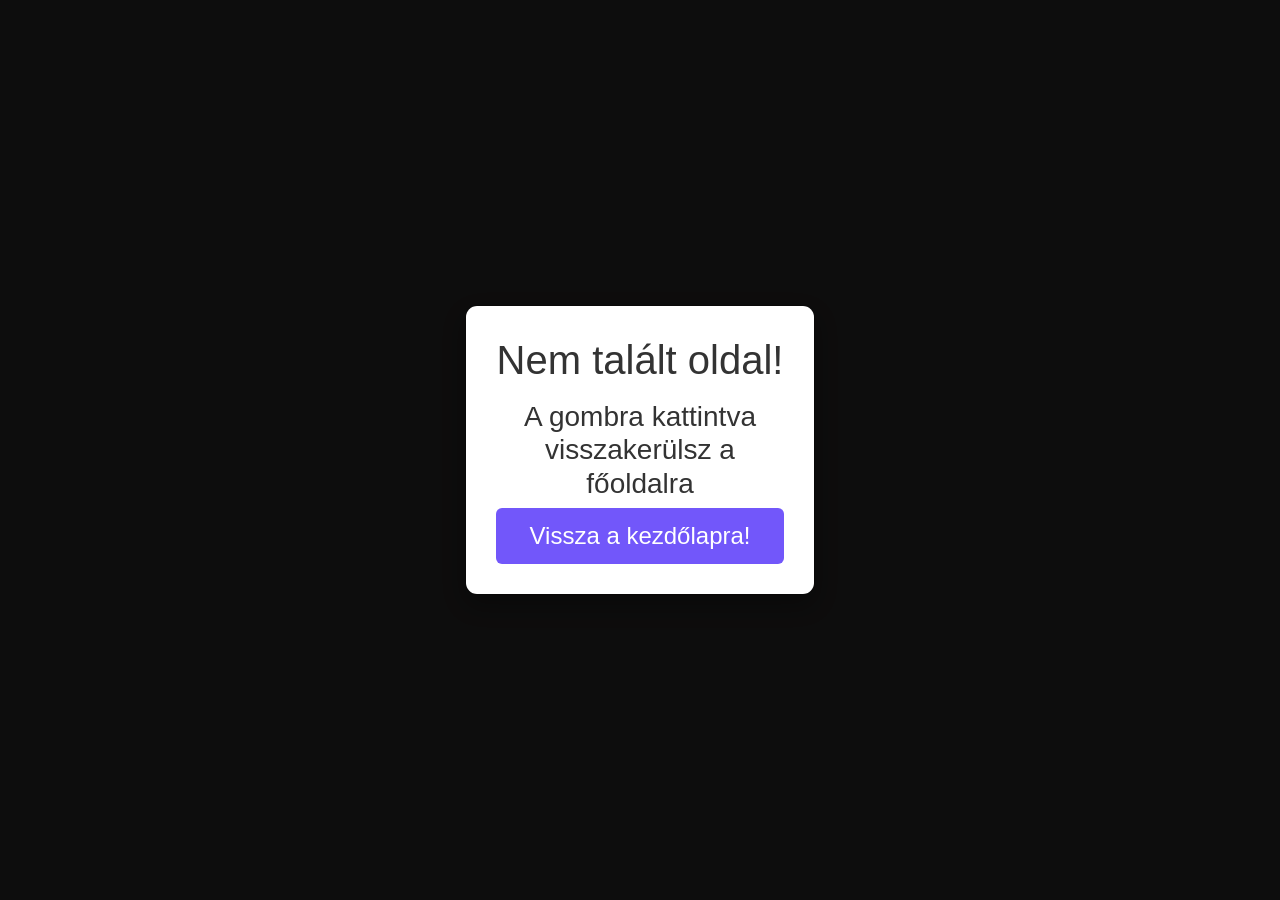
<file: 404/index.html>
<!DOCTYPE html>
<html lang="hu">

<head>
    <meta charset="UTF-8">
    <meta name="viewport" content="width=device-width, initial-scale=1.0">
    <title>404 - ÁSW</title>
    <link rel="stylesheet" href="https://cdn.jsdelivr.net/npm/bootstrap@4.4.1/dist/css/bootstrap.min.css"
        integrity="sha384-Vkoo8x4CGsO3+Hhxv8T/Q5PaXtkKtu6ug5TOeNV6gBiFeWPGFN9MuhOf23Q9Ifjh" crossorigin="anonymous">

    <link rel="stylesheet" href=".././css/not-found.css">

    <!--Javascript module(s)-->
    <script src="../js/not-found.js" defer></script>
    <!--End of Js-->

    <!--META DATA(pl: leírás meg ilyesmik)-->
    <meta data-n-head="1" data-hid="og:type" name="og:type" content="website">
    <meta data-n-head="1" data-hid="og:site_name" name="og:site_name" content="Ádika Sulis Weboldala">
    <meta name="description" content="Ádámnak a csodálatos weboldalait összesítő webolda.
    Az ozt igen">
    <meta name="theme-color" content="#7257fa">
    <meta property="og:url" content="https://adika-sulis.github.io">
    <meta name="author" content="Legkomolyabb weboldal eskü">

    <link rel="shortcut icon" href="../img/favicon.ico" type="image/x-icon">
    <meta property="og:image"
        content="https://raw.githubusercontent.com/adika-sulis/adika-sulis.github.io/refs/heads/main/img/icon.jfif">
    <!--End of meta data(s)-->
</head>
<body class="theme dark"> 
                <div class="container">
                    <div class="row">
                        <div class="col-8">
                            <div class="modal" id="alert">
                                <div class="modal-content">
                                    <h1>Nem talált oldal!</h1>
                                    <h3>A gombra kattintva visszakerülsz a főoldalra</h3>
                                    <a class="close-btn" href="../">Vissza a kezdőlapra!</a>
                                </div>
                        </div>
                    </div>
                </div>
    <main class="blurred">
        </main>
   

</body>

</html>
</file>
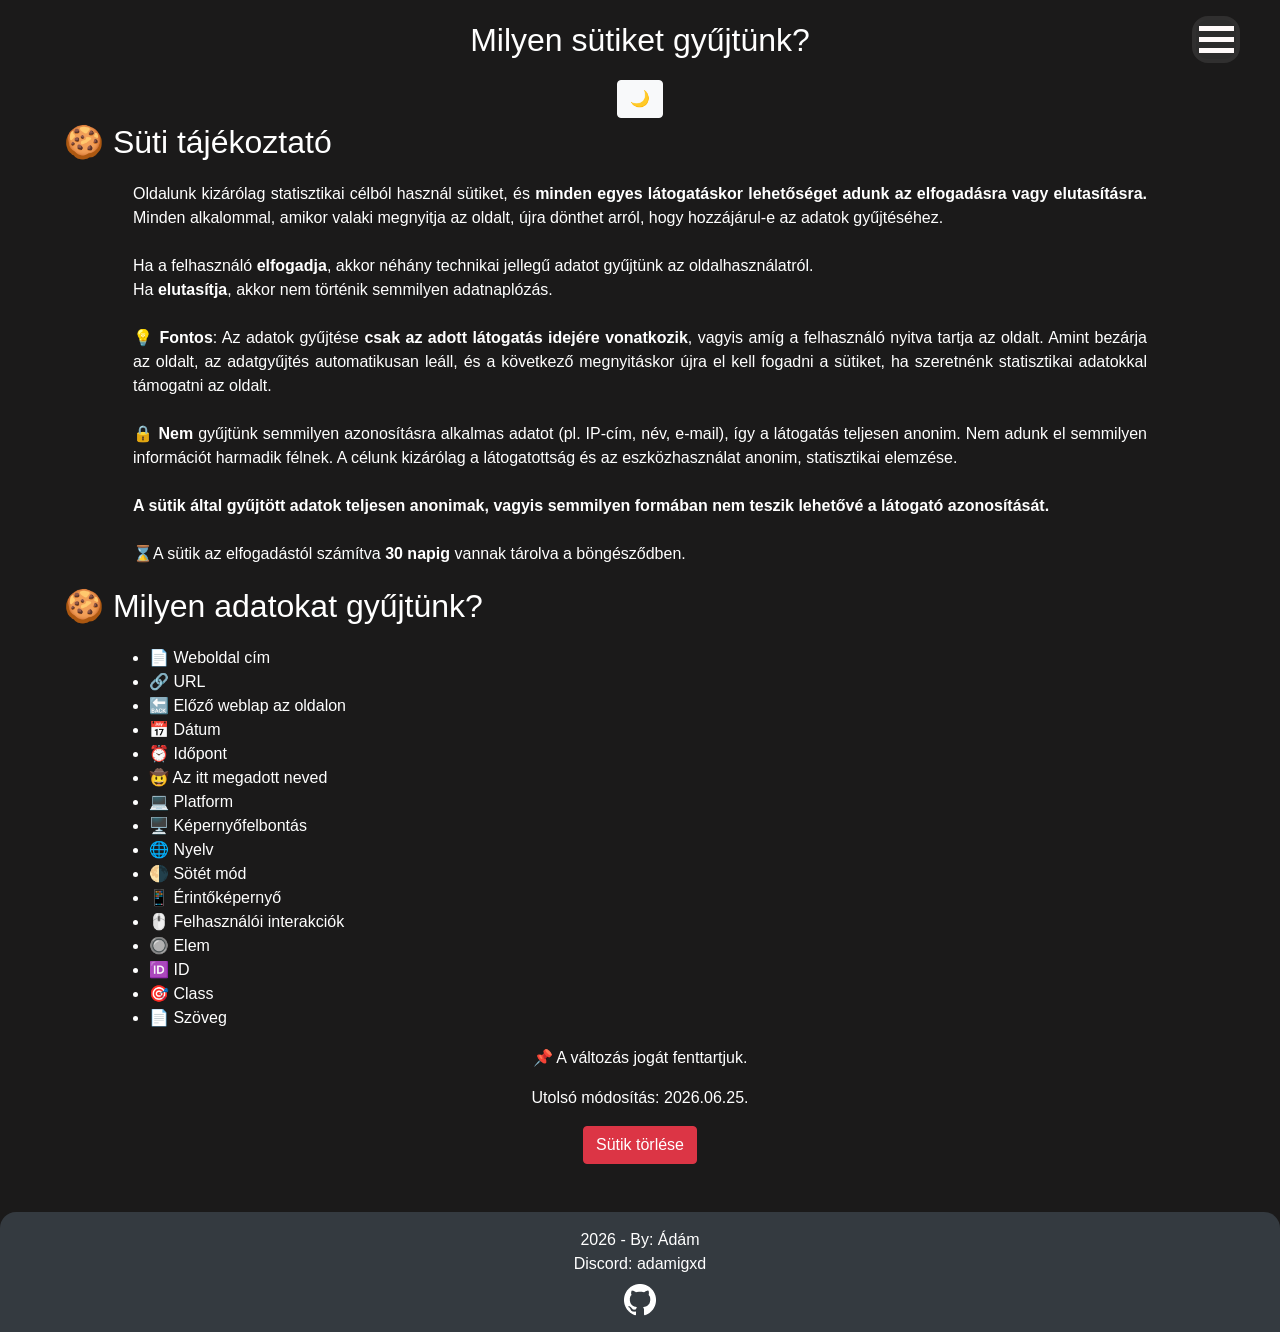
<file: cookie/index.html>
<!DOCTYPE html>
<html lang="hu">

<head>
    <meta charset="UTF-8">
    <meta name="viewport" content="width=device-width, initial-scale=1.0">
    <title>Sütik - ÁSW</title>
    <link rel="stylesheet" href="https://cdn.jsdelivr.net/npm/bootstrap@4.4.1/dist/css/bootstrap.min.css"
        integrity="sha384-Vkoo8x4CGsO3+Hhxv8T/Q5PaXtkKtu6ug5TOeNV6gBiFeWPGFN9MuhOf23Q9Ifjh" crossorigin="anonymous">

    <link rel="stylesheet" href="../css/cookie.css">

    <!--Javascript module(s)-->
    <script src="../js/dark-mode.js" defer></script>
    <script src="../js/modal.js" defer></script>
    <script src="../js/menu.js" defer></script>
    <script src="../js/cookies.js" defer></script>
    <!--End of Js-->

    <!--META DATA(pl: leírás meg ilyesmik)-->
    <meta data-n-head="1" data-hid="og:type" name="og:type" content="website">
    <meta data-n-head="1" data-hid="og:site_name" name="og:site_name" content="Ádika Sulis Weboldala">
    <meta name="description" content="Ádámnak a csodálatos weboldalait összesítő weboldalának sütikről szóló igéi
    Az ozt igen">
    <meta name="theme-color" content="#7257fa">
    <meta property="og:url" content="https://adika-sulis.github.io/cookies/">
    <meta name="author" content="Legkomolyabb weboldal eskü">

    <link rel="shortcut icon" href="../img/favicon.ico" type="image/x-icon">
    <meta property="og:image"
        content="https://raw.githubusercontent.com/adika-sulis/adika-sulis.github.io/refs/heads/main/img/icon.jfif">
    <!--End of meta data(s)-->

    <script defer src="https://cloud.umami.is/script.js"
        data-website-id="96d981c5-bef1-4fd8-9c36-399d150c66f8"></script>

</head>

<body class="theme dark">
    <main>
        <div class="centered-flex">
            <h7 id="title">Milyen sütiket gyűjtünk?</h7>
            <div class="menu" onclick="menu(this)">
                <div class="bar1"></div>
                <div class="bar2"></div>
                <div class="bar3"></div>
            </div>
            <div class="menuLinks">
                <a href="../">Kezdőlap</a>
                <a href="#" id="rolam">Rólam</a>
            </div>
        </div>
        <div class="container centered-flex">
            <div class="row">
                <div class="col-12">
                    <button class="btn btn-light btn-md darkMode" title="Sötét mód változtató"
                        onclick="toggleDark()">🌙</button>
                </div>
            </div>
        </div>

        <span>🍪 Süti tájékoztató</span>
        <div class="container my-3">
            <p class="px-5">
                Oldalunk kizárólag statisztikai célból használ sütiket, és <strong>minden egyes látogatáskor
                    lehetőséget adunk az elfogadásra vagy elutasításra.</strong> Minden alkalommal, amikor valaki
                megnyitja az oldalt, újra dönthet arról, hogy hozzájárul-e az adatok gyűjtéséhez.<br> <br>

                Ha a felhasználó <strong>elfogadja</strong>, akkor néhány technikai jellegű adatot gyűjtünk az
                oldalhasználatról.<br>
                Ha <strong>elutasítja</strong>, akkor nem történik semmilyen adatnaplózás.<br> <br>

                💡 <strong>Fontos</strong>: Az adatok gyűjtése <strong>csak az adott látogatás idejére
                    vonatkozik</strong>, vagyis amíg a felhasználó nyitva tartja az oldalt.
                Amint bezárja az oldalt, az adatgyűjtés automatikusan leáll, és a következő megnyitáskor újra el kell
                fogadni a sütiket, ha szeretnénk statisztikai adatokkal támogatni az oldalt.<br> <br>

                🔒 <strong>Nem</strong> gyűjtünk semmilyen azonosításra alkalmas adatot (pl. IP-cím, név, e-mail), így a
                látogatás teljesen anonim. Nem adunk el semmilyen információt harmadik félnek. A célunk kizárólag a
                látogatottság és az eszközhasználat anonim, statisztikai elemzése. <br><br>
                <strong>A sütik által gyűjtött adatok teljesen anonimak, vagyis semmilyen formában nem teszik lehetővé a
                    látogató azonosítását.</strong> <br><br>
                ⌛A sütik az elfogadástól számítva <strong>30 napig</strong> vannak tárolva a böngésződben.
            </p>
        </div>
        <span>🍪 Milyen adatokat gyűjtünk?</span>
        <div class="container my-3">

            <ul>
                <li>📄 Weboldal cím</li>
                <li>🔗 URL</li>
                <li>🔙 Előző weblap az oldalon</li>
                <li>📅 Dátum</li>
                <li>⏰ Időpont</li>
                <li>🤠 Az itt megadott neved</li>

                <li>💻 Platform</li>
                <li>🖥️ Képernyőfelbontás</li>
                <li>🌐 Nyelv</li>
                <li>🌗 Sötét mód</li>
                <li>📱 Érintőképernyő</li>

                <li>🖱️ Felhasználói interakciók</li>
                <li>🔘 Elem</li>
                <li>🆔 ID</li>
                <li>🎯 Class</li>
                <li>📄 Szöveg</li>
            </ul>
        </div>
        <p class="centered-flex">📌 A változás jogát fenttartjuk.</p>
        <p class="centered-flex">Utolsó módosítás: 2026.06.25.</p>
        <div class="centered-flex">
            <a onclick="optOut()" class="btn btn-danger">Sütik törlése</a>
        </div>
    </main>




    <footer class="container-fluid bg-dark text-white mt-5 py-3">
        <div class="container">
            <div class="row">
                <div class="col-12">
                    <p>2026 - By: Ádám</p>
                    <p>Discord: adamigxd</p>
                    <div class="centered-flex mt-2">
                        <a href="https://github.com/adika-sulis" target="_blank"><img src="../img/github.png"
                                alt="Github" title="Github fiókom"></a>
                    </div>
                </div>
            </div>
        </div>
    </footer>

    <script src="../js/cookies.js" defer></script>
</body>

</html>
</file>
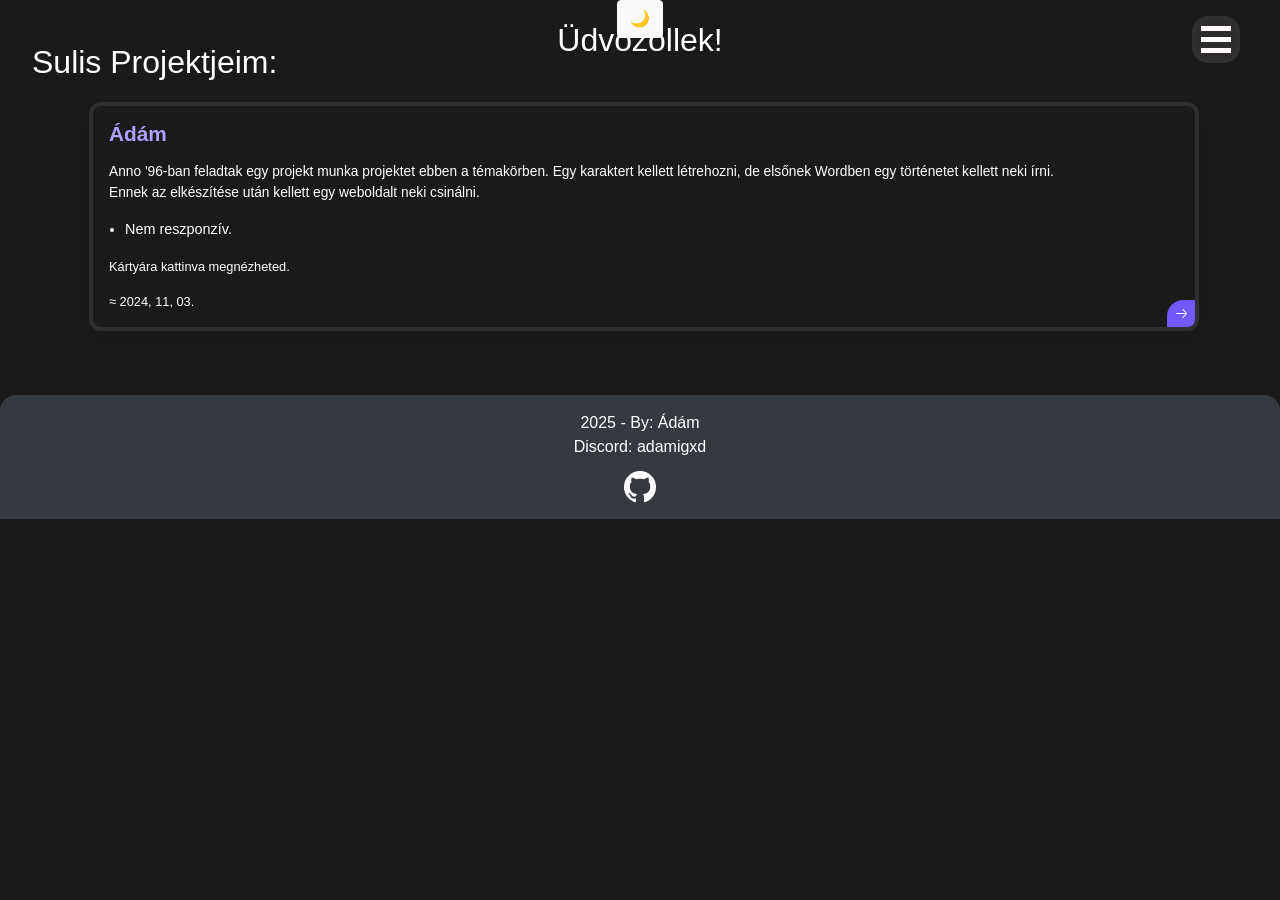
<file: rolam/index.html>
<!DOCTYPE html>
<html lang="hu">

<head>
    <meta charset="UTF-8">
    <meta name="viewport" content="width=device-width, initial-scale=1.0">
    <title>Kezdőlap - ÁSW</title>
    <link rel="stylesheet" href="https://cdn.jsdelivr.net/npm/bootstrap@4.4.1/dist/css/bootstrap.min.css"
        integrity="sha384-Vkoo8x4CGsO3+Hhxv8T/Q5PaXtkKtu6ug5TOeNV6gBiFeWPGFN9MuhOf23Q9Ifjh" crossorigin="anonymous">

    <link rel="stylesheet" href="../css/main.css">

    <!--Javascript module(s)-->
    <script src="../js/dark-mode.js" defer></script>
    <script src="/js/modal.js" defer></script>
    <script src="../js/menu.js" defer></script>
    <script src="../js/cookies.js" defer></script>
    <!--End of Js-->

    <!--META DATA(pl: leírás meg ilyesmik)-->
    <meta data-n-head="1" data-hid="og:type" name="og:type" content="website">
    <meta data-n-head="1" data-hid="og:site_name" name="og:site_name" content="Ádika Sulis Weboldala">
    <meta name="description" content="Ádámnak a csodálatos weboldalait összesítő webolda.
    Az ozt igen">
    <meta name="theme-color" content="#7257fa">
    <meta property="og:url" content="https://adika-sulis.github.io">
    <meta name="author" content="Legkomolyabb weboldal eskü">

    <link rel="shortcut icon" href="../img/favicon.ico" type="image/x-icon">
    <meta property="og:image"
        content="https://raw.githubusercontent.com/adika-sulis/adika-sulis.github.io/refs/heads/main/img/icon.jfif">
    <!--End of meta data(s)-->

    <script defer src="https://cloud.umami.is/script.js"
        data-website-id="96d981c5-bef1-4fd8-9c36-399d150c66f8"></script>

</head>

<body class="theme dark">
    <main>
        <div class="centered-flex">
            <h7 id="title">Üdvözöllek!</h7>
            <div class="menu" onclick="menu(this)">
                <div class="bar1"></div>
                <div class="bar2"></div>
                <div class="bar3"></div>
            </div>
            <div class="menuLinks">
                <a href="#">Rólam</a>
            </div>
        </div>
        <div class="container centered-flex">
            <div class="row">
                <div class="col-12">
                    <button class="btn btn-light btn-md darkMode" title="Sötét mód változtató"
                        onclick="toggleDark()">🌙</button>
                </div>
            </div>
        </div>

        <span>Sulis Projektjeim:</span>
        <!-- CARDS-->
        <div class="container">
            <div class="row">
                <div class="col-12">
                    <a href="./karakter/">
                        <div class="card card-abs theme dark">
                            <h3 class="card__title theme dark">Ádám
                            </h3>
                            <p class="card__content theme dark">Anno '96-ban feladtak egy projekt munka projektet ebben
                                a
                                témakörben.
                                Egy
                                karaktert kellett létrehozni, de elsőnek Wordben egy történetet kellett neki írni. <br>
                                Ennek az elkészítése után kellett egy weboldalt neki csinálni. <br>
                            </p>
                            <ul>
                                <li class="glyphicon glyphicon-minus theme dark">
                                    Nem reszponzív.
                                </li>
                            </ul>
                            <p class="learnMore theme dark"> Kártyára kattinva megnézheted.</p>
                            <div class="card__date theme dark">
                                ≈ 2024, 11, 03.
                            </div>
                            <div class="card__arrow">
                                <svg xmlns="http://www.w3.org/2000/svg" fill="none" viewBox="0 0 24 24" height="15"
                                    width="15">
                                    <path fill="#fff"
                                        d="M13.4697 17.9697C13.1768 18.2626 13.1768 18.7374 13.4697 19.0303C13.7626 19.3232 14.2374 19.3232 14.5303 19.0303L20.3232 13.2374C21.0066 12.554 21.0066 11.446 20.3232 10.7626L14.5303 4.96967C14.2374 4.67678 13.7626 4.67678 13.4697 4.96967C13.1768 5.26256 13.1768 5.73744 13.4697 6.03033L18.6893 11.25H4C3.58579 11.25 3.25 11.5858 3.25 12C3.25 12.4142 3.58579 12.75 4 12.75H18.6893L13.4697 17.9697Z">
                                    </path>
                                </svg>
                            </div>
                        </div>
                    </a>
                    <!--THE CONTAINER AND ROW END-->
                </div>
            </div>

            <div class="modal-show">
                <div class="container-fluid" id="cookie-consent">
                    <div class="row">
                        <div class="col-12 centered-flex">
                            <div class="modal-cookie text-dark">
                                <div class="modal-content-cookie text-black p-1">
                                    <h1>Figyelem!</h1>
                                    <p>Az oldal sütiket használ! <br>Ezt minden látogatásnál el kell fogadnod <br>vagy
                                        el kell
                                        utasítanod.</p>
                                    <a href="./cookie/index.html" target="_blank">Ide kattintva megtudhatsz többet, hogy
                                        miket gyűjtünk</a><br>
                                    <button class="btn btn-outline-success btn-lg mt-2 mx-1"
                                        onclick="acceptTracking()">Elfogadom</button>
                                    <button class="btn btn-outline-danger btn-lg mt-2 mx-1
                                " onclick="declineTracking()">Nem fogadom el</button>
                                </div>
                            </div>
                        </div>
                    </div>
                </div>
            </div>
    </main>


    <footer class="container-fluid bg-dark text-white mt-5 py-3">
        <div class="container">
            <div class="row">
                <div class="col-12">
                    <p>2025 - By: Ádám</p>
                    <p>Discord: adamigxd</p>
                    <div class="centered-flex mt-2">
                        <a href="https://github.com/adika-sulis" target="_blank"><img src="../img/github.png"
                                alt="Github" title="Github fiókom"></a>
                    </div>
                </div>
            </div>
        </div>
    </footer>


</body>

</html>
</file>
<file: css/not-found.css>
* {
  --card-border-radius: 0.75rem;
  --card-primary-color: #7257fa;
  --card-secondary-color: #3c3852;
  --card-bg-color: #dddada;

  --dark-bg: #1b1a1a;
  --dark-text-title: #b0a0ff;
  --dark-text: #ffffff;
  box-sizing: border-box;
  text-decoration: none !important;
}

body {
  margin: 0;
  font-size: 0;
  background-color: var(--card-bg-color);
}

.centered-flex {
  display: flex;
  justify-content: center;
}


#title {
  text-align: center;
  margin-top: 1rem;
  margin-bottom: 1rem;
}

.card-abs {
  position: absolute;
  margin-right: 1rem;
}

.card-relative {
  position: relative;
}

a {
  text-decoration: none;
}

ul {
  font-size: 0;
  padding-left: 1rem;
}

li {
  font-size: 0.9rem;
  color: var(--card-secondary-color);
}

.card {
  display: inline-block;
  font-family: "Arial";
  padding: 1rem;
  cursor: pointer;
  border-radius: var(--card-border-radius);
  background: #f1f1f3;
  box-shadow: 0px 8px 16px 0px rgb(0 0 0 / 3%);
  position: relative;
  margin: 1rem 0.25rem;
  width: 100%;
}

/* DARK MODE */

body.dark {
  background-color: var(--dark-bg);
  color: #fff;
}

.dark {
  background-color: #141613;
}

.card.dark {
  background-color: var(--dark-bg);
  border: 0.3rem solid #302f2f;
  border-top-left-radius: var(--card-border-radius);
  border-bottom-right-radius: var(--card-border-radius);
}

.card__title.dark {
  color: var(--dark-text-title) !important;
  background-color: var(--dark-bg);
}

.card__content.dark,
.card__date.dark,
.learnMore.dark,
li.dark {
  color: var(--dark-text) !important;
  background-color: var(--dark-bg)
}

/* END OF DARK MODE */

/* Modal háttér */
.modal {
  display: none; /* FONTOS: alapból legyen rejtve */
  position: fixed;
  top: 0;
  left: 0;
  width: 100%;
  height: 100%;
  background-color: rgba(0, 0, 0, 0.5);
  align-items: center;
  justify-content: center;
  z-index: 9999;
}

/* Modal ablak */
.modal-content {
  background-color: #fff;
  padding: 30px;
  border-radius: 12px;
  box-shadow: 0 10px 25px rgba(0, 0, 0, 0.3);
  max-width: 350px;
  text-align: center;
  animation: fadeIn 0.4s ease;

}

.modal-content h1,
h2,
h3,
h4 {
  margin-top: 0;
  color: #333;
}

.modal-content h1 {
  margin-bottom: 1rem;
}

.modal-content p {
  font-size: 1rem;
  color: #333;
  margin-top: 0;
}

.close-btn {
  margin-top: 0;
  padding: 10px 20px;
  border: none;
  background-color: var(--card-primary-color);
  color: white;
  border-radius: 6px;
  cursor: pointer;
  transition: all 0.4s ease-in-out;
  font-size: 1.5rem;
}

.blurred {
  filter: blur(7px);
}

.close-btn:hover {
  background-color: #3a298b;
  scale: 1.1;
  color: white;
}

@keyframes fadeIn {
  from {
    opacity: 0;
    transform: scale(0.9);
  }

  to {
    opacity: 1;
    transform: scale(1);
  }
}

::selection {
  background-color: rgba(114, 87, 250, 0.4);
  color: #131313;
}
</file>
<file: css/cookie.css>
* {
    --card-border-radius: 0.75rem;
    --card-primary-color: #7257fa;
    --card-secondary-color: #3c3852;
    --card-bg-color: #dddada;

    --dark-bg: #1b1a1a;
    --dark-text-title: #b0a0ff;
    --dark-text: #ffffff;
    box-sizing: border-box;
}


body {
    margin: 0;
    font-size: 0;
    background-color: var(--card-bg-color);
}

p {
    font-size: 1rem;
    text-align: justify;
}

li {
    font-size: 1rem;
}

ul {
    margin-left: 1.5rem;
}


.centered-flex {
    display: flex;
    justify-content: center;
}

span {
    font-size: 2rem;
    margin-left: 4rem;
}

/* >>>>>>> MENU <<<<<<<<< */

.menu {
    display: flexbox;
    cursor: pointer;
    position: absolute;
    right: 1rem;
    background-color: rgb(44, 44, 44);
    border-radius: 1rem;
    width: 3rem;
    border: 0.3rem solid #302f2f;
    padding: 0 3px;
    margin-top: 1rem;
    margin-right: 1.5rem;
}

@media only screen and (max-width:768px) {

    .menu {
        margin-right: 12px;
        right: 0;
    }

    .menuLinks {
        right: 0.75rem !important;

    }
}

#title {
    text-align: right;
    margin-top: 1rem;
    margin-bottom: 1rem;
    position: absolute;
}

h7 {
    width: fit-content;
    font-size: 2rem;
}

.darkMode {
    position: relative;
    display: inline-block;
    margin-top: 5rem;
}

.menu.change {
    border-bottom-right-radius: 0;
}

.bar1,
.bar2,
.bar3 {
    width: 35px;
    height: 5px;
    background-color: snow;
    margin: 6px 0;
    transition: 0.4s;
    display: flexbox;
    justify-items: center;
}

.change .bar1 {
    transform: translate(0, 11px) rotate(-45deg);
}

.change .bar2 {
    opacity: 0;
}

.change .bar3 {
    transform: translate(0, -11px) rotate(45deg);
}

@media only screen and (max-width:768px) {
    #title {
        position: absolute;
        left: 2rem;
    }
}

.menuLinks {
    display: none;
    font-size: 0;
    z-index: 0;
    animation-name: menu;
    animation-duration: 0.2s;

    position: absolute;
    right: 2.5rem;
    margin-top: 3.75rem;
    background-color: rgb(44, 44, 44);
    border-radius: 1rem;
    border-top-right-radius: 0;
    width: 8rem;
    border: 0.3rem solid #302f2f;
    padding: 0 0.5rem;
    text-align: center;
}

.menuLinks.change {
    display: inline-block;
    position: absolute;
    z-index: 13333;
    animation-name: menu;
    animation-duration: 0.5s;
}

@keyframes menu {
    0% {
        opacity: 0;
    }

    100% {
        opacity: 1;
    }

}

.menuLinks>a {
    color: whitesmoke;
    font-size: 1.1rem;
    text-decoration: none;

}

.menuLinks #rolam:hover {
    text-decoration: inherit;
    color: inherit;
    cursor: not-allowed;
}

.menuLinks:first-child {
    text-decoration: none;
    color: inherit;
    cursor: pointer;
}


body.dark {
    background-color: var(--dark-bg);
    color: #fff;
}

.dark {
    background-color: #141613;
}


::selection {
    background-color: rgba(114, 87, 250, 0.4);
    color: #131313;
}

.dark ::selection {
    background-color: rgba(74, 59, 139, 0.4);
    color: #ffffff;
}

footer {
    bottom: 0;
    border-top-left-radius: 1rem;
    border-top-right-radius: 1rem;
}

footer p {
    text-align: center;
    font-size: 1rem;
    margin: 0;
}

button {
    font-size: 1rem;
}
</file>
<file: css/main.css>
* {
  --card-border-radius: 0.75rem;
  --card-primary-color: #7257fa;
  --card-secondary-color: #3c3852;
  --card-bg-color: #dddada;

  --dark-bg: #1b1a1a;
  --dark-text-title: #b0a0ff;
  --dark-text: #ffffff;
  box-sizing: border-box;
}

body {
  margin: 0;
  background-color: var(--card-bg-color);
}

.centered-flex {
  display: flex;
  justify-content: center;
}

span {
  font-size: 2rem;
  margin-left: 2rem;
}

/* >>>>>>> MENU <<<<<<<<< */

.menu {
  display: flexbox;
  cursor: pointer;
  position: absolute;
  right: 1rem;
  background-color: rgb(44, 44, 44);
  border-radius: 1rem;
  width: 3rem;
  border: 0.3rem solid #302f2f;
  padding: 0 3px;
  margin-top: 1rem;
  margin-right: 1.5rem;
}

@media only screen and (max-width:768px) {

  .menu {
    margin-right: 12px;
    right: 0;
  }

  .menuLinks {
    right: 0.75rem !important;

  }
}

#title {
  text-align: right;
  margin-top: 1rem;
  margin-bottom: 1rem;
  position: absolute;
}

h7 {
  width: fit-content;
  font-size: 2rem;
}

.darkMode {
  position: relative;
  display: inline-block;
  /*margin-top: 5rem;*/
}

.menu.change {
  border-bottom-right-radius: 0;
}

.bar1,
.bar2,
.bar3 {
  width: 30px;
  height: 5px;
  background-color: snow;
  margin: 6px 2px;
  right: 0.5px;
  position: relative;
  transition: 0.4s;
  display: flexbox;
  justify-items: center;
}

.change .bar1 {
  transform: translate(0, 11px) rotate(-45deg);
}

.change .bar2 {
  opacity: 0;
}

.change .bar3 {
  transform: translate(0, -11px) rotate(45deg);
}

@media only screen and (max-width:768px) {
  #title {
    position: absolute;
    left: 2rem;
  }
}

.menuLinks {
  display: none;
  font-size: 0;
  z-index: 0;
  animation-name: menu;
  animation-duration: 0.2s;

  position: absolute;
  right: 2.5rem;
  margin-top: 3.75rem;
  background-color: rgb(44, 44, 44);
  border-radius: 1rem;
  border-top-right-radius: 0;
  width: 8rem;
  border: 0.3rem solid #302f2f;
  padding: 0 0.5rem;
  text-align: center;
}

.menuLinks.change {
  display: inline-block;
  position: absolute;
  z-index: 13333;
  animation-name: menu;
  animation-duration: 0.5s;
  color: white
}

@keyframes menu {
  0% {
    opacity: 0;
  }

  100% {
    opacity: 1;
  }

}

.menuLinks>a {
  color: whitesmoke;
  font-size: 1.1rem;
  text-decoration: none;

}

.menuLinks a:hover {
  text-decoration: inherit;
  color: inherit;
}

.menuLinks a:hover {
    cursor: pointer;
}


.a-disabled {
  text-decoration: line-through !important;
}

/* 
>>>>>>>>>> END OF MENU <<<<<<<<<
           ^^^^^^^^^^^
*/



.card-abs {
  position: absolute;
  margin-right: 1rem;
}

.card-relative {
  position: relative;
}

a {
  text-decoration: none;
}

ul {
  font-size: 0;
  padding-left: 1rem;
}

li {
  font-size: 0.9rem;
  color: var(--card-secondary-color);
}

.card {
  display: inline-block;
  font-family: "Arial";
  padding: 1rem;
  cursor: pointer;
  border-radius: var(--card-border-radius);
  background: #f1f1f3;
  box-shadow: 0px 8px 16px 0px rgb(0 0 0 / 3%);
  position: relative;
  margin: 1rem 0.25rem;
  width: 100%;
  border: 0.3rem solid #e6e5e5;
}

/* DARK MODE */

body.dark {
  background-color: var(--dark-bg);
  color: #fff;
}

.dark {
  background-color: #141613;
}

.card.dark {
  background-color: var(--dark-bg);
  border: 0.3rem solid #302f2f;
  border-top-left-radius: var(--card-border-radius);
  border-bottom-right-radius: var(--card-border-radius);
}

.card__title.dark {
  color: var(--dark-text-title) !important;
  background-color: var(--dark-bg);
}

.card__content.dark,
.card__date.dark,
.learnMore.dark,
li.dark {
  color: var(--dark-text) !important;
  background-color: var(--dark-bg)
}

/* END OF DARK MODE */

.card>*+* {
  margin-top: 1.1em;
}

.card .card__content {
  color: var(--card-secondary-color);
  font-size: 0.86rem;
}

.card .card__title {
  padding: 0;
  font-size: 1.3rem;
  font-weight: bold;
  color: #000;
}

.card .card__date {
  color: #6e6b80;
  font-size: 0.8rem;
}

.card .card__arrow {
  position: absolute;
  background: var(--card-primary-color);
  padding: 0.4rem;
  border-top-left-radius: 1rem;
  border-bottom-right-radius: 0.45rem;
  /* DON'T CHANGE preferably */
  bottom: 0;
  right: 0;
  display: flex;
  justify-content: center;
  align-items: center;
  transition: 0.2s all ease-in-out;
}

.card svg {
  transition: 0.2s;
}

/* hover */
.card:hover .card__title {
  color: var(--card-primary-color) !important;
  text-decoration: underline;
}

.card:hover .card__arrow {
  background: #43348b;
}

.card:hover .card__arrow svg {
  transform: translateX(3px);
}

.learnMore {
  margin-top: 0.5rem;
  font-size: 0.8rem;
  font-weight: 200;
  color: var(--card-secondary-color);
}

/* Modal háttér */
.modal {
  position: fixed;
  top: 0;
  left: 0;
  width: 100%;
  height: 100%;
  background-color: rgba(0, 0, 0, 0.5);
  display: flex;
  align-items: center;
  justify-content: center;
  z-index: 9999;
}

.modal-cookie {
  position: fixed;
  display: inline-block;
  bottom: 0;
  border: 0.2rem solid #e3d8d8;
  width: 50%;
  padding: 15px 20px;
  z-index: 9999;
  background-color: #FFFCFB;
  ;
  border-top-left-radius: 1rem;
  border-top-right-radius: 1rem;
}

.modal-content {
  margin: 0 auto;
  text-align: center;
}

.modal-cookie a {
  color: rgb(52, 58, 64);
}

.modal-cookie p,
a {
  font-size: 1.5rem;
}

.modal-cookie a:hover {
  cursor: alias;
  color: rgb(52, 58, 64);
}

.modal-cookie * {
  text-align: center;
}


/* Modal-show >> cookie resz alapbol nem latszodik so if we toggle this it will cuz without it the cookie part would szetesni. Hunglish ja  ||| NOTE FOR MYSELF*/
.modal-show {
  display: none;


}

#cookie-consent {
  animation-name: modal-cookie;
  animation-duration: 0.45s;
}

@keyframes modal-cookie {
  0% {
    opacity: 0;
  }

  100% {
    opacity: 1;
  }
}

@media only screen and (max-width:768px) {
  .modal-cookie {
    width: 100%;
  }
}

/* Modal ablak */
.modal-content {
  background-color: #fff;
  padding: 30px;
  border-radius: 12px;
  box-shadow: 0 10px 25px rgba(0, 0, 0, 0.3);
  max-width: 350px;
  text-align: center;
  animation: fadeIn 0.4s ease;

}

#modalFontos {
  margin-top: 0.5rem;
  margin-bottom: 1rem;
}

.modal-content h1,
h2,
h3,
h4 {
  margin-top: 0;
  color: #333;
}

.modal-content h1 {
  margin-bottom: 1rem;
}

.modal-content p {
  font-size: 1rem;
  color: #333;
  margin-top: 0;
}

.modal-content~h4 {
  margin-top: 1rem;
  margin-bottom: 1rem;
}

.close-btn {
  margin-top: 0;
  padding: 10px 20px;
  border: none;
  background-color: var(--card-primary-color);
  color: white;
  border-radius: 6px;
  cursor: pointer;
  transition: all 0.4s ease-in-out;
}

.blurred {
  filter: blur(7px);
}

.close-btn:hover {
  background-color: #3a298b;
  scale: 1.1;
}

@keyframes fadeIn {
  from {
    opacity: 0;
    transform: scale(0.9);
  }

  to {
    opacity: 1;
    transform: scale(1);
  }
}

::selection {
  background-color: rgba(114, 87, 250, 0.4);
  color: #131313;
}

.dark ::selection {
  background-color: rgba(74, 59, 139, 0.4);
  color: #ffffff;
}

#cookie-consent ::selection {
  background-color: rgba(114, 87, 250, 0.4);
  color: #1b1a1a;
}

footer {
  border-top-left-radius: 1rem;
  border-top-right-radius: 1rem;
  bottom: 0px;
}

footer p {
  text-align: center;
  font-size: 1rem;
  margin: 0;
}

button {
  font-size: 1rem;
}

.card-logo {
  border-radius: 1rem;
}

.card.dark.cnp-card {
  border: 0.3rem solid #ff929277;
}

.card.cnp-card {
  border: 0.3rem solid #f0bcbc;
}
</file>
